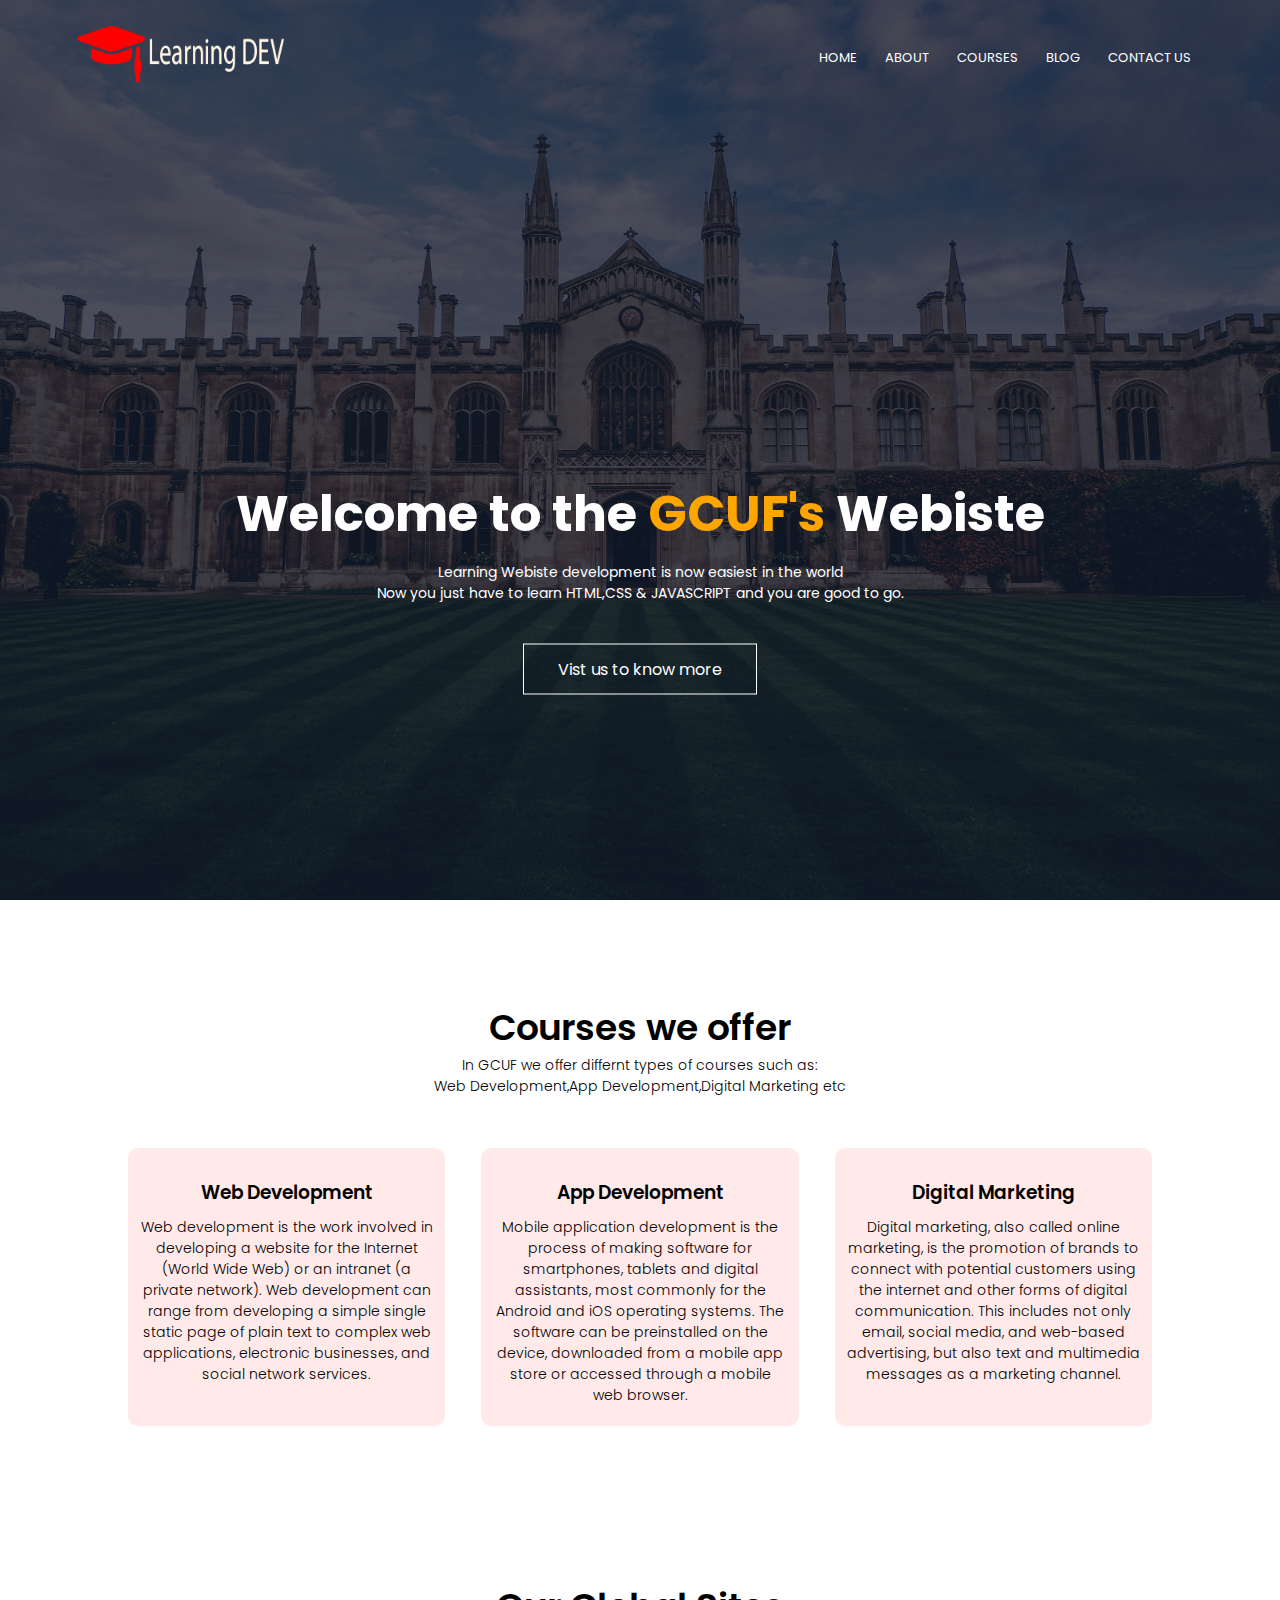
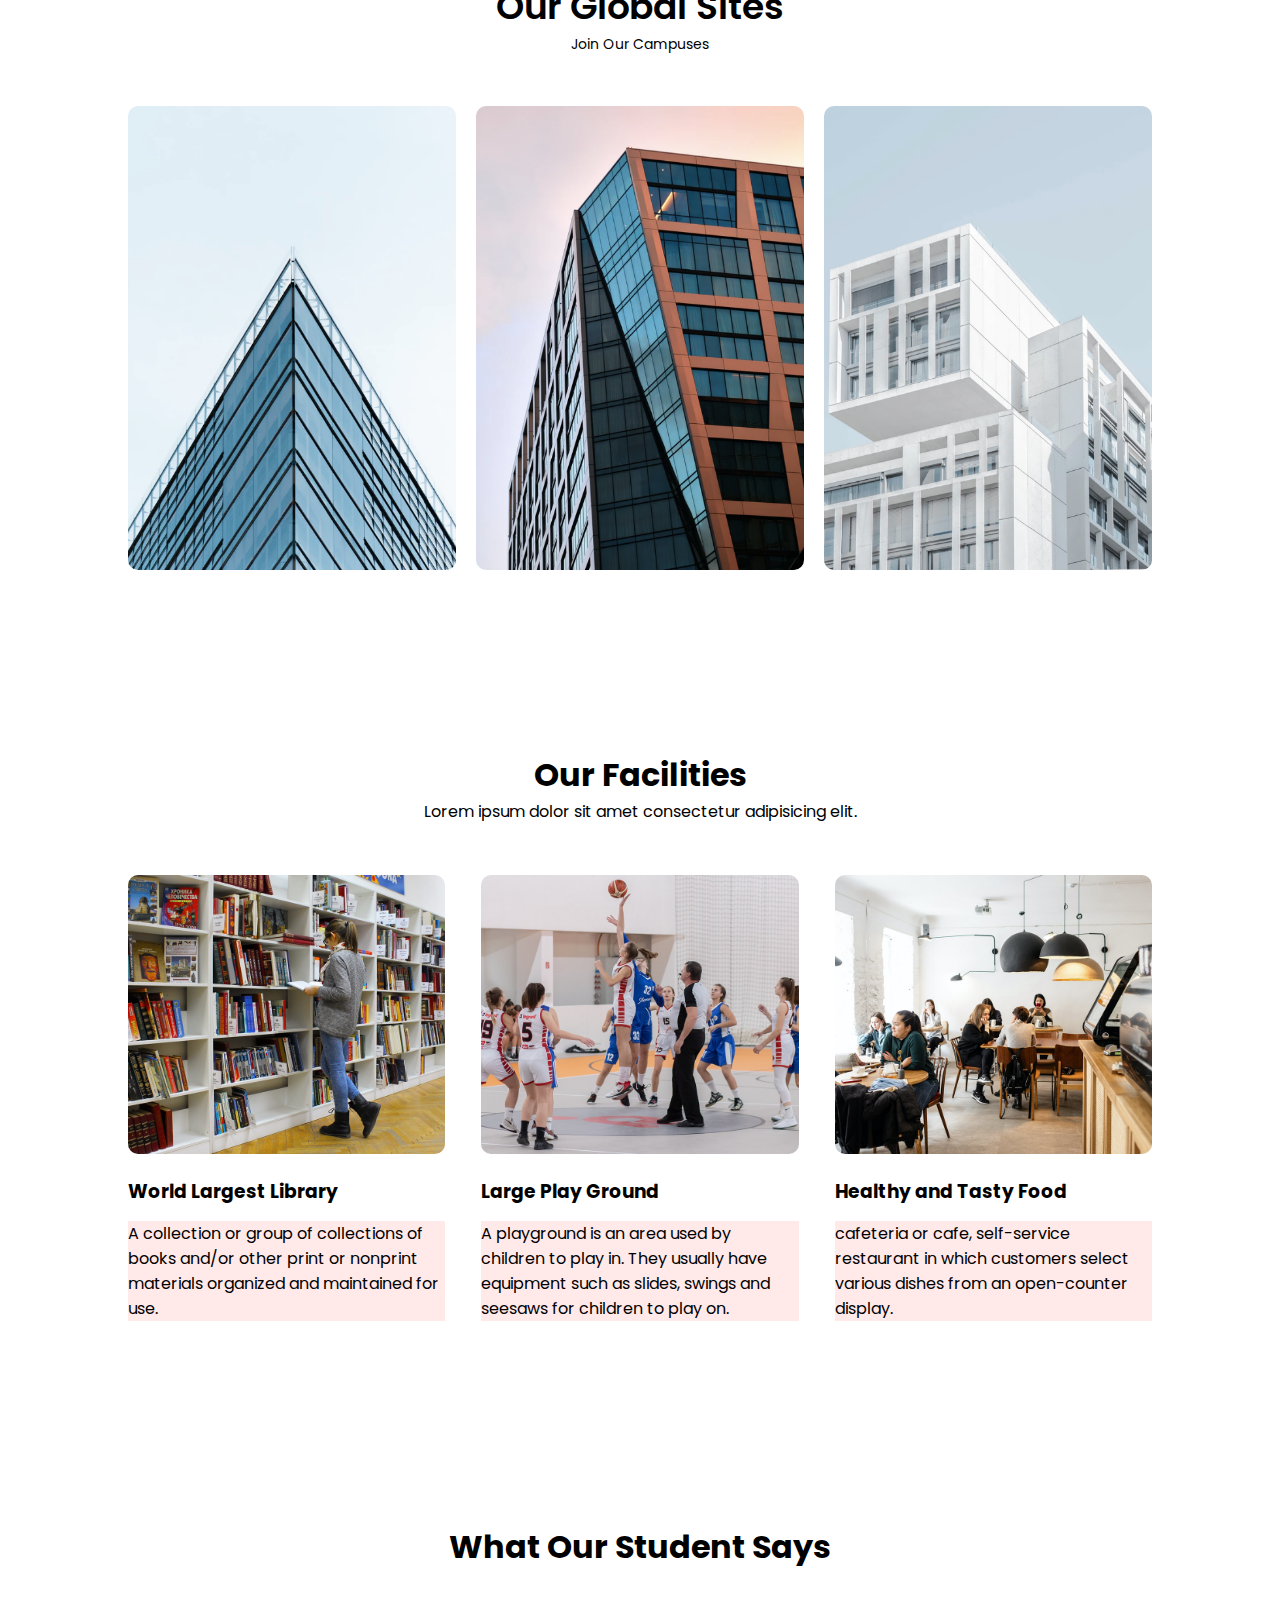
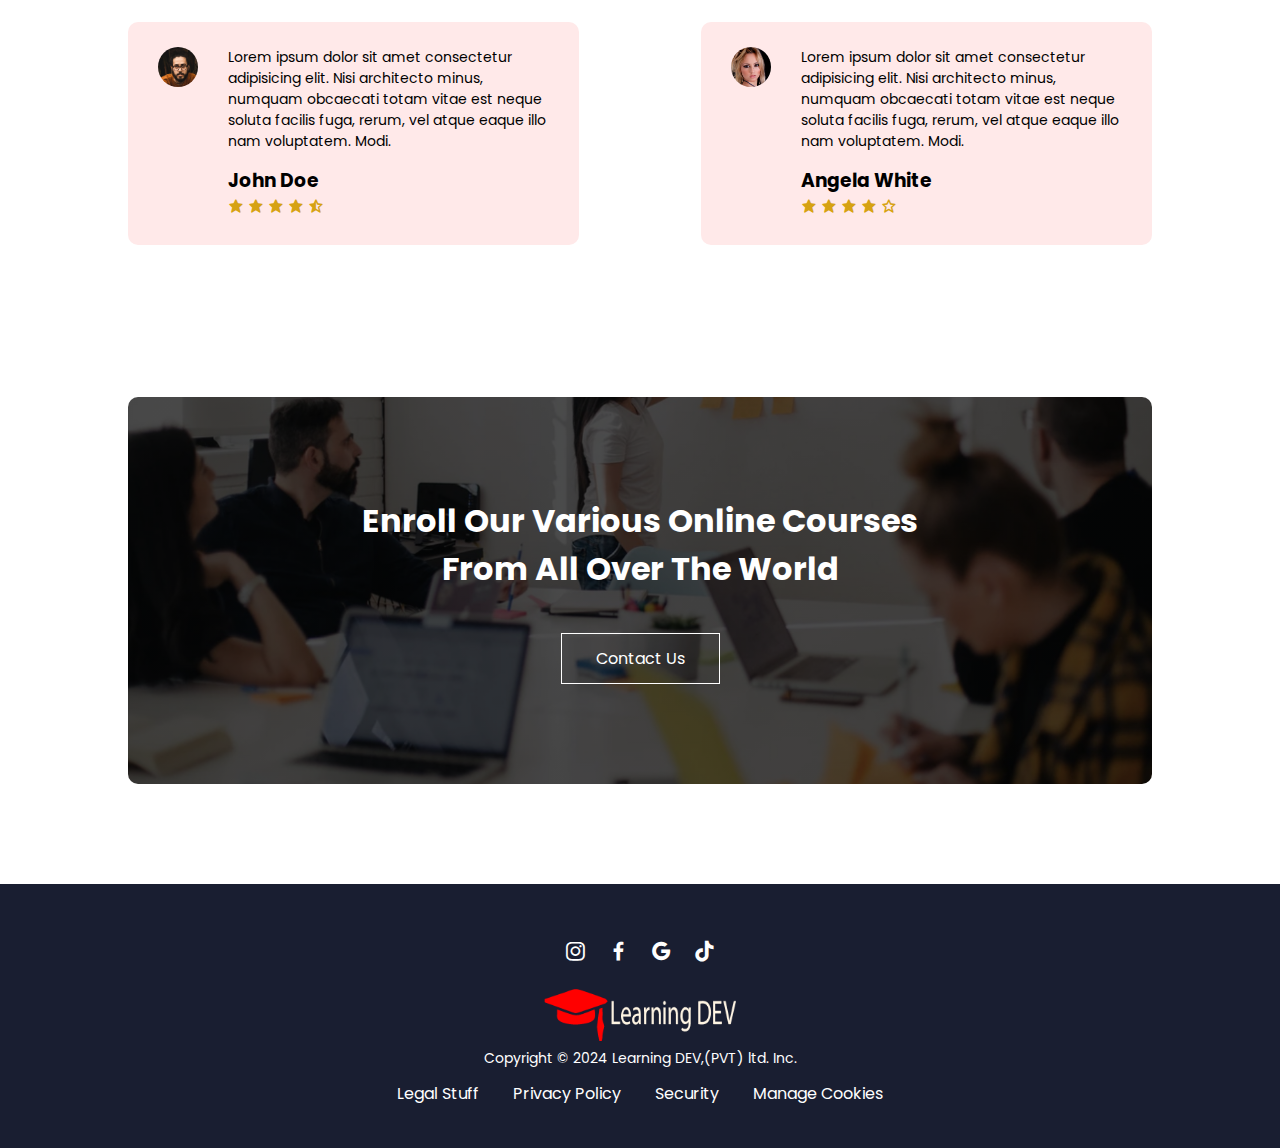
<file: index.html>
<!DOCTYPE html>
<html lang="en">

<head>
    <meta charset="UTF-8">
    <meta name="viewport" content="width=device-width, initial-scale=1.0">
    <title>Learning DEV | Learning and development (L&D) is a function within an organization that is responsible for
        empowering employees' growth and developing their knowledge, skills, and capabilities to drive better business
        performance.</title>
    <link rel="stylesheet" href="style.css">
    <link rel="stylesheet" href="style2.css">
    <link rel="shortcut icon" href="img/FAV.ico" type="image/x-icon">
    <link href='https://unpkg.com/boxicons@2.1.4/css/boxicons.min.css' rel='stylesheet'>

</head>

<body>
    <section class="header">
        <nav>
            <a href="index.html"><img src="img/3x.png" alt=""></a>
            <div class="nav-links" id="navLinks">
                <i class='bx bx-x' onclick="hidemenu()"></i>
                <ul>
                    <li><a href="index.html">HOME</a></li>
                    <li><a href="about.html">ABOUT</a></li>
                    <li><a href="course.html">COURSES</a></li>
                    <li><a href="blog.html">BLOG</a></li>
                    <li><a href="contact.html">CONTACT US</a></li>
                </ul>
            </div>
            <i class='bx bx-menu' onclick="showmenu()"></i>
        </nav>
        <div class="text-box">
            <h1>Welcome to the <span class="GCUF"> GCUF's</span> Webiste</h1>
            <p>Learning Webiste development is now easiest in the world <br>Now you just have to learn HTML,CSS &
                JAVASCRIPT and you are good to go.</p>
            <a class="hero-btn" href="">Vist us to know more</a>
        </div>
    </section>

    <section class="course">
        <h1>Courses we offer</h1>
        <p>In GCUF we offer differnt types of courses such as: <br>
            Web Development,App Development,Digital Marketing etc</p>
        <div class="rows">
            <div class="course-column">
                <h3>Web Development</h3>
                <p>Web development is the work involved in developing a website for the Internet (World Wide Web) or an
                    intranet (a private network). Web development can range from developing a simple single static page
                    of plain text to complex web applications, electronic businesses, and social network services.</p>
            </div>
            <div class="course-column">
                <h3>App Development</h3>
                <p>Mobile application development is the process of making software for smartphones, tablets and digital
                    assistants, most commonly for the Android and iOS operating systems. The software can be
                    preinstalled on the device, downloaded from a mobile app store or accessed through a mobile web
                    browser.</p>
            </div>
            <div class="course-column">
                <h3>Digital Marketing</h3>
                <p>Digital marketing, also called online marketing, is the promotion of brands to connect with potential
                    customers using the internet and other forms of digital communication. This includes not only email,
                    social media, and web-based advertising, but also text and multimedia messages as a marketing
                    channel.
                </p>
            </div>
        </div>
    </section>

    <section class="campus">
        <h1>Our Global Sites</h1>
        <p>Join Our Campuses</p>
        <div class="rows">
            <div class="campus-col">
                <img src="img/london.png" alt="">
                <div class="layer">
                    <h3>LONDON</h3>
                </div>
            </div>
            <div class="campus-col">
                <img src="img/newyork.png" alt="">
                <div class="layer">
                    <h3>NEW YORK</h3>
                </div>
            </div>
            <div class="campus-col">
                <img src="img/washington.png" alt="">
                <div class="layer">
                    <h3>WASHINGTON DC</h3>
                </div>
            </div>
    </section>

    <section class="facilities">
        <h1>Our Facilities</h1>
        <p>Lorem ipsum dolor sit amet consectetur adipisicing elit.</p>
        <div class="rows">
            <div class="facilities-col">
                <img src="img/library.png" alt="">
                <h3>World Largest Library</h3>
                <p> A collection or group of collections of books and/or other print or nonprint materials organized and
                    maintained for use.</p>
            </div>
            <div class="facilities-col">
                <img src="img/basketball.png" alt="">
                <h3>Large Play Ground</h3>
                <p>A playground is an area used by children to play in. They usually have equipment such as slides,
                    swings and seesaws for children to play on.</p>
            </div>
            <div class="facilities-col">
                <img src="img/cafeteria.png" alt="">
                <h3>Healthy and Tasty Food</h3>
                <p>cafeteria or cafe, self-service restaurant in which customers select various dishes from an
                    open-counter display.</p>
            </div>
        </div>
    </section>

    <section class="test">
        <h1>What Our Student Says</h1>
        <div class="rows">
            <div class="test-col">
                <img src="img/user2.jpg" alt="">
                <div>
                    <p>Lorem ipsum dolor sit amet consectetur adipisicing elit. Nisi architecto minus, numquam obcaecati
                        totam vitae est neque soluta facilis fuga, rerum, vel atque eaque illo nam voluptatem. Modi.</p>
                    <h3>John Doe</h3>
                    <i class='bx bxs-star'></i>
                    <i class='bx bxs-star'></i>
                    <i class='bx bxs-star'></i>
                    <i class='bx bxs-star'></i>
                    <i class='bx bxs-star-half'></i>
                </div>
            </div>
            <div class="test-col">
                <img src="img/user1.jpg" alt="">
                <div>
                    <p>Lorem ipsum dolor sit amet consectetur adipisicing elit. Nisi architecto minus, numquam obcaecati
                        totam vitae est neque soluta facilis fuga, rerum, vel atque eaque illo nam voluptatem. Modi.</p>
                    <h3>Angela White</h3>
                    <i class='bx bxs-star'></i>
                    <i class='bx bxs-star'></i>
                    <i class='bx bxs-star'></i>
                    <i class='bx bxs-star'></i>
                    <i class='bx bx-star'></i>
                </div>
            </div>
        </div>
    </section>

    <section class="contacts">
        <h1>Enroll Our Various Online Courses <br>From All Over The World</h1>
        <a href="#" class="hero-btn">Contact Us</a>
    </section>

    <section class="footer">
        <div class="icons">
            <i class='bx bxl-instagram'></i>
            <i class='bx bxl-facebook'></i>
            <i class='bx bxl-google'></i>
            <i class='bx bxl-tiktok'></i>
        </div>
        <img src="img/3x.png" alt="">
        <p>Copyright © 2024 Learning DEV,(PVT) ltd. Inc.</p>
        <div class="L">
            <a href="">Legal Stuff</a>
            <a href="">Privacy Policy</a>
            <a href="">Security</a>
            <a href="">Manage Cookies</a>
        </div>
    </section>
    <script src="style.js "></script>
</body>

</html>
</file>
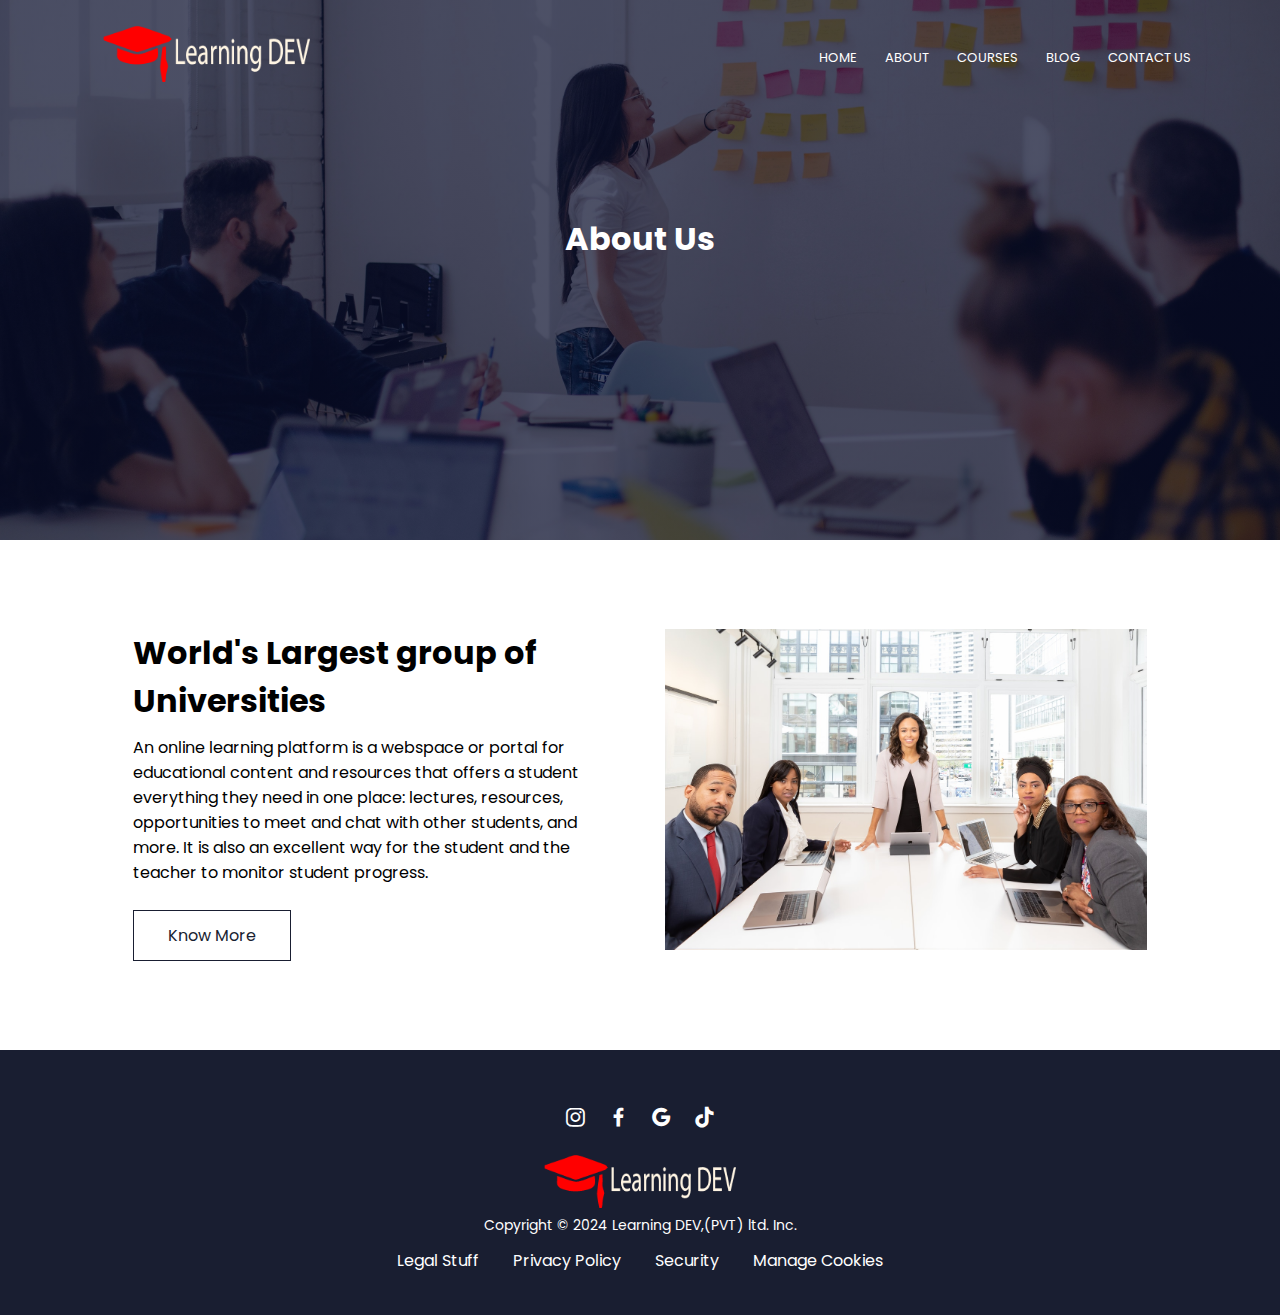
<file: about.html>
<!DOCTYPE html>
<html lang="en">

<head>
    <meta charset="UTF-8">
    <meta name="viewport" content="width=device-width, initial-scale=1.0">
    <title>About us</title>
    <link rel="stylesheet" href="style.css">
    <link rel="shortcut icon" href="img/FAV.ico" type="image/x-icon">
    <link rel="stylesheet" href="style2.css">
    <link href='https://unpkg.com/boxicons@2.1.4/css/boxicons.min.css' rel='stylesheet'>

</head>

<body>
    <section class="sub-header1">

        <nav>
            <a href="index.html"><img src="img/3x.png" alt=""></a>
            <div class="nav-links" id="navLinks">
                <i class='bx bx-x' onclick="hidemenu()"></i>
                <ul>
                    <li><a href="index.html">HOME</a></li>
                    <li><a href="about.html">ABOUT</a></li>
                    <li><a href="course.html">COURSES</a></li>
                    <li><a href="blog.html">BLOG</a></li>
                    <li><a href="contact.html">CONTACT US</a></li>
                </ul>
            </div>
            <i class='bx bx-menu' onclick="showmenu()"></i>
        </nav>
        <h1>About Us</h1>
    </section>
    <section class="about-info">
        <div class="rows">
            <div class="about-col">
                <h1>World's Largest group of Universities</h1>
                <p>An online learning platform is a webspace or portal for educational content and resources that offers
                    a student everything they need in one place: lectures, resources, opportunities to meet and chat
                    with other students, and more. It is also an excellent way for the student and the teacher to
                    monitor student progress.</p>
                <a href="" class="hero-btn1">Know More</a>
            </div>
            <div class="about-col">
                <img src="img/about.jpg" alt="">
            </div>
        </div>
    </section>

    <section class="footer">
        <div class="icons">
            <i class='bx bxl-instagram'></i>
            <i class='bx bxl-facebook'></i>
            <i class='bx bxl-google'></i>
            <i class='bx bxl-tiktok'></i>
        </div>
        <img src="img/3x.png">
        <p>Copyright © 2024 Learning DEV,(PVT) ltd. Inc.</p>
        <div class="L">
            <a href="">Legal Stuff</a>
            <a href="">Privacy Policy</a>
            <a href="">Security</a>
            <a href="">Manage Cookies</a>
        </div>
    </section>
    <script src="style.js "></script>
</body>

</html>
</file>
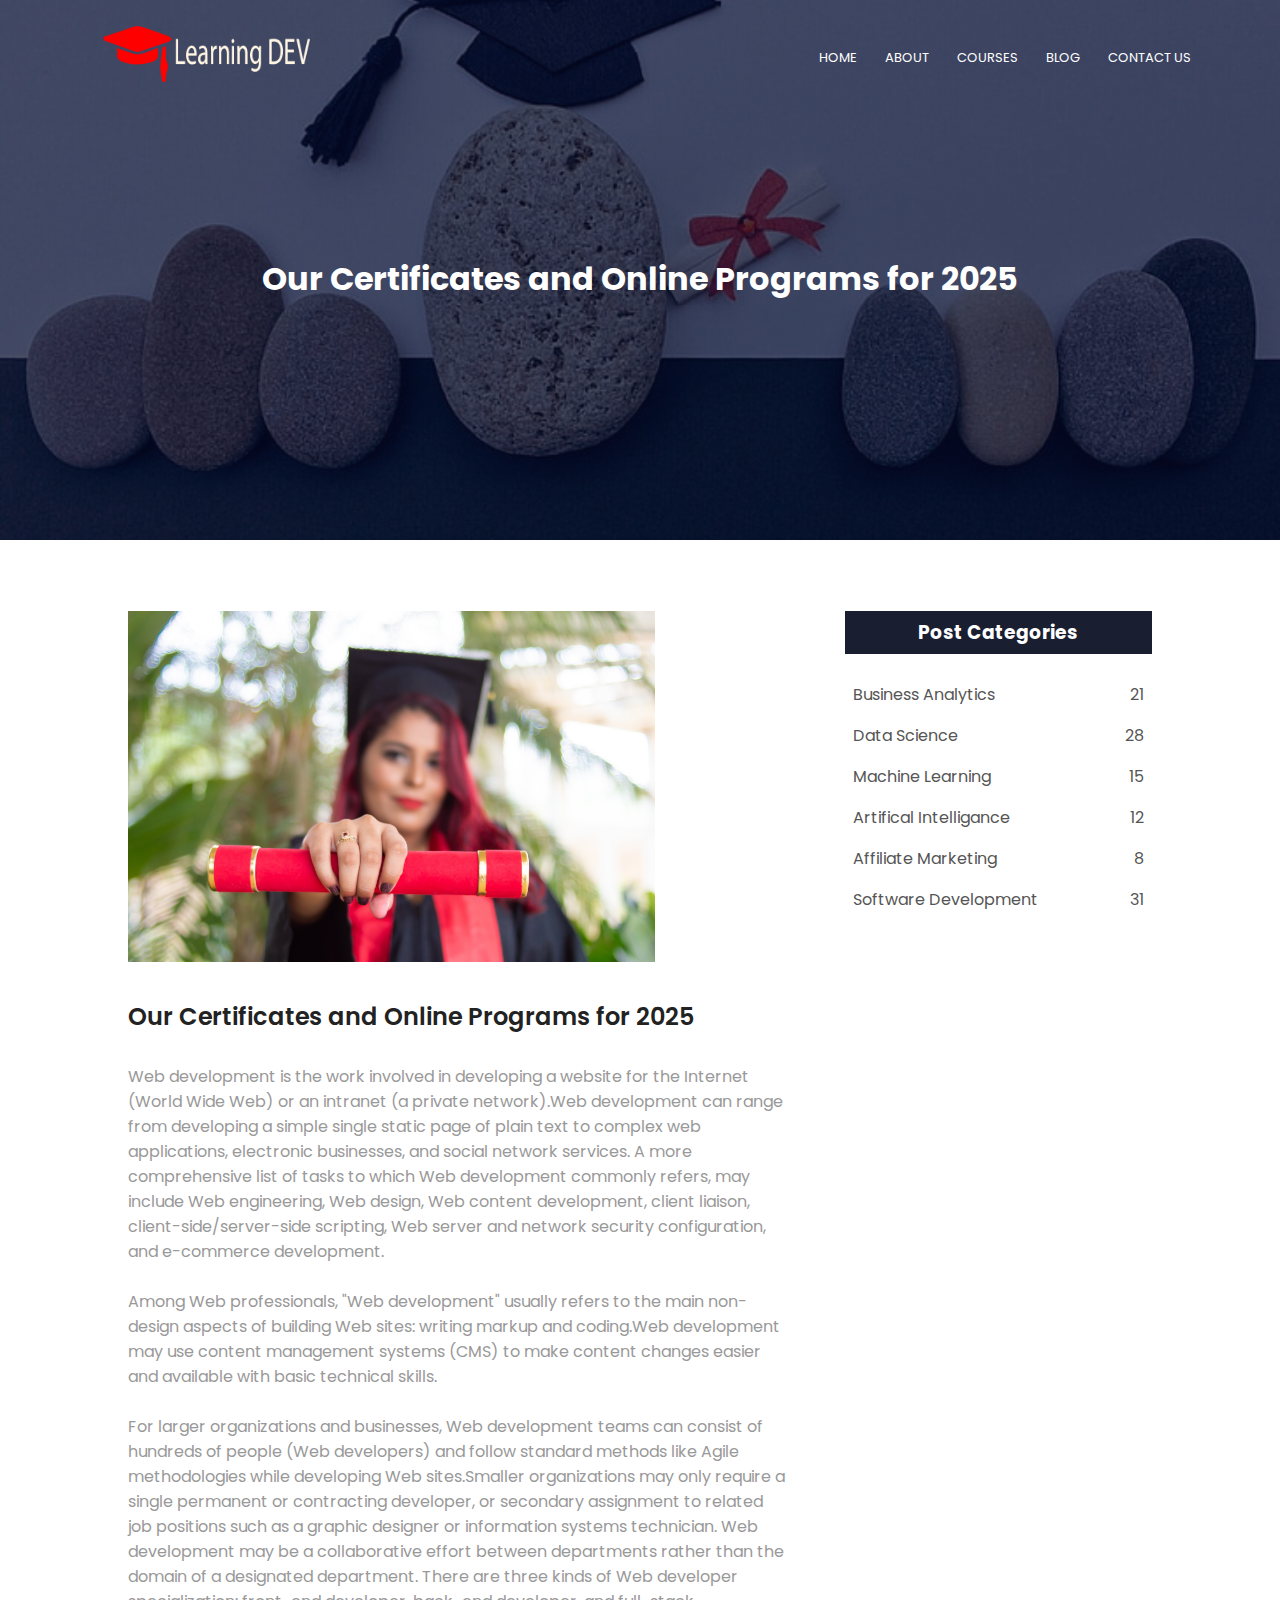
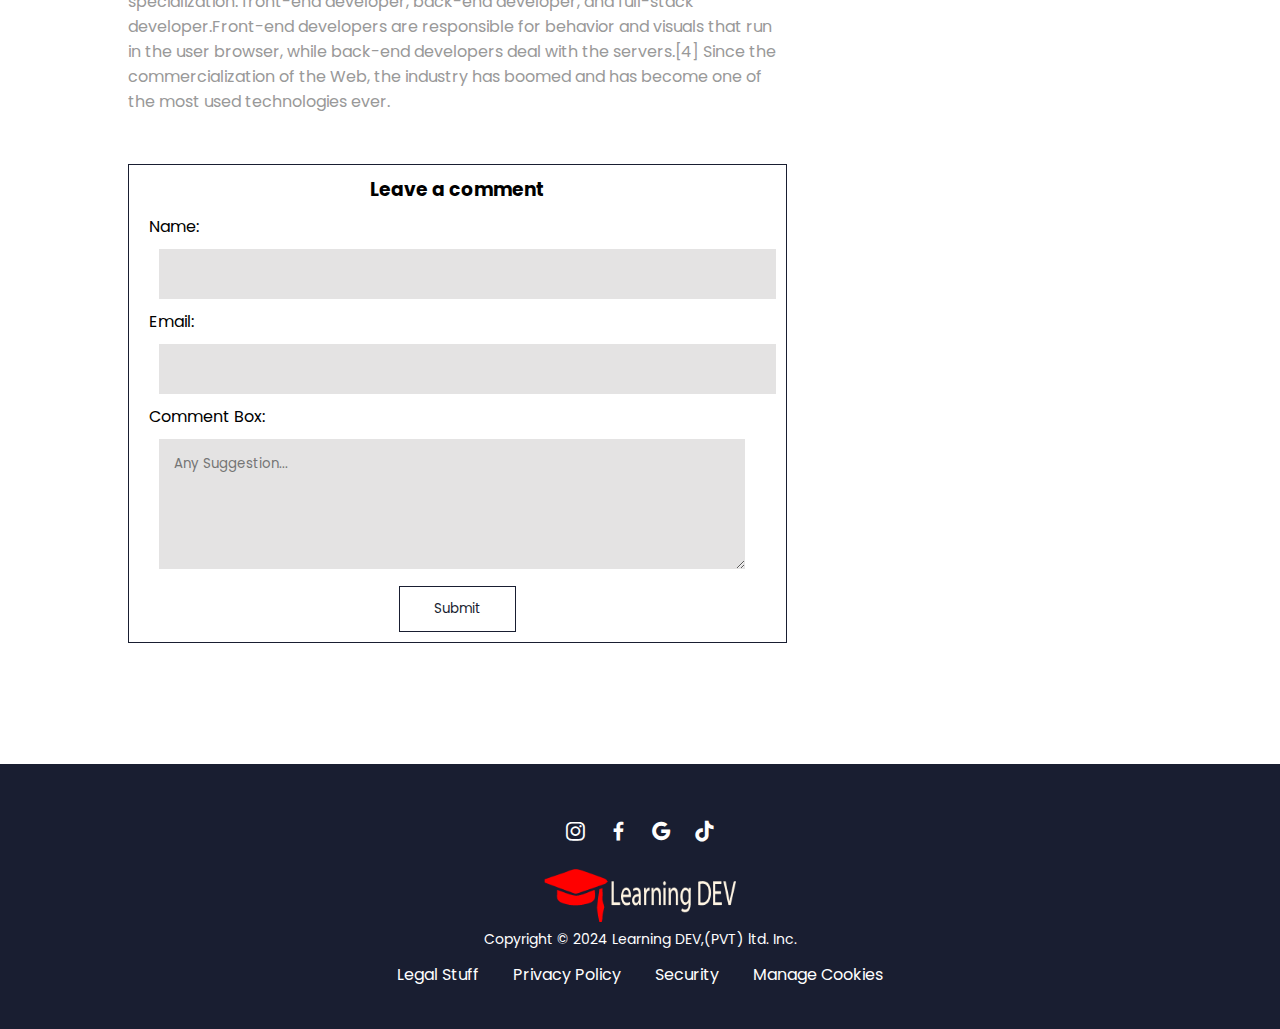
<file: blog.html>
<!DOCTYPE html>
<html lang="en">

<head>
    <meta charset="UTF-8">
    <meta name="viewport" content="width=device-width, initial-scale=1.0">
    <title>Blog</title>
    <link rel="stylesheet" href="style.css">
    <link rel="shortcut icon" href="img/FAV.ico" type="image/x-icon">
    <link rel="stylesheet" href="style2.css">
    <link href='https://unpkg.com/boxicons@2.1.4/css/boxicons.min.css' rel='stylesheet'>

</head>

<body>
    <section class="sub-header3">
        <nav>
            <a href="index.html"><img src="img/3x.png" alt=""></a>
            <div class="nav-links" id="navLinks">
                <i class='bx bx-x' onclick="hidemenu()"></i>
                <ul>
                    <li><a href="index.html">HOME</a></li>
                    <li><a href="about.html">ABOUT</a></li>
                    <li><a href="course.html">COURSES</a></li>
                    <li><a href="blog.html">BLOG</a></li>
                    <li><a href="contact.html">CONTACT US</a></li>
                </ul>
            </div>
            <i class='bx bx-menu' onclick="showmenu()"></i>
        </nav>
        <h1>Our Certificates and Online Programs for 2025</h1>
    </section>

    <section class="blog">
        <div class="rows">
            <div class="blog-left">
                <img src="img/certificate.jpg" alt="">
                <h2>Our Certificates and Online Programs for 2025</h2>
                <p>Web development is the work involved in developing a website for the Internet (World Wide Web) or an
                    intranet (a private network).Web development can range from developing a simple single static page
                    of plain text to complex web applications, electronic businesses, and social network services. A
                    more comprehensive list of tasks to which Web development commonly refers, may include Web
                    engineering, Web design, Web content development, client liaison, client-side/server-side scripting,
                    Web server and network security configuration, and e-commerce development.</p>
                <br>
                <p>Among Web professionals, "Web development" usually refers to the main non-design aspects of building
                    Web sites: writing markup and coding.Web development may use content management systems (CMS) to
                    make content changes easier and available with basic technical skills.
                </p>
                <br>
                <p>For larger organizations and businesses, Web development teams can consist of hundreds of people (Web
                    developers) and follow standard methods like Agile methodologies while developing Web sites.Smaller
                    organizations may only require a single permanent or contracting developer, or secondary assignment
                    to related job positions such as a graphic designer or information systems technician. Web
                    development may be a collaborative effort between departments rather than the domain of a designated
                    department. There are three kinds of Web developer specialization: front-end developer, back-end
                    developer, and full-stack developer.Front-end developers are responsible for behavior and visuals
                    that run in the user browser, while back-end developers deal with the servers.[4] Since the
                    commercialization of the Web, the industry has boomed and has become one of the most used
                    technologies ever.</p>

                <div class="comment-box">
                    <h3>Leave a comment</h3>
                    <form class="comment-form">
                        Name: <input type="text">
                        Email: <input type="email">
                        Comment Box:<textarea rows="5" placeholder="Any Suggestion..."></textarea>
                        <button class="hero-btn1" type="submit">Submit</button>
                    </form>
                </div>
            </div>
            <div class="blog-right">
                <h3>Post Categories</h3>
                <div>
                    <span>Business Analytics</span>
                    <span>21</span>
                </div>
                <div>
                    <span>Data Science</span>
                    <span>28</span>
                </div>
                <div>
                    <span>Machine Learning</span>
                    <span>15</span>
                </div>
                <div>
                    <span>Artifical Intelligance</span>
                    <span>12</span>
                </div>
                <div>
                    <span>Affiliate Marketing</span>
                    <span>8</span>
                </div>
                <div>
                    <span>Software Development</span>
                    <span>31</span>
                </div>
            </div>
        </div>
    </section>

    <section class="footer">
        <div class="icons">
            <i class='bx bxl-instagram'></i>
            <i class='bx bxl-facebook'></i>
            <i class='bx bxl-google'></i>
            <i class='bx bxl-tiktok'></i>
        </div>
        <img src="img/3x.png">
        <p>Copyright © 2024 Learning DEV,(PVT) ltd. Inc.</p>
        <div class="L">
            <a href="">Legal Stuff</a>
            <a href="">Privacy Policy</a>
            <a href="">Security</a>
            <a href="">Manage Cookies</a>
        </div>
    </section>
    <script src="style.js "></script>
</body>

</html>
</file>
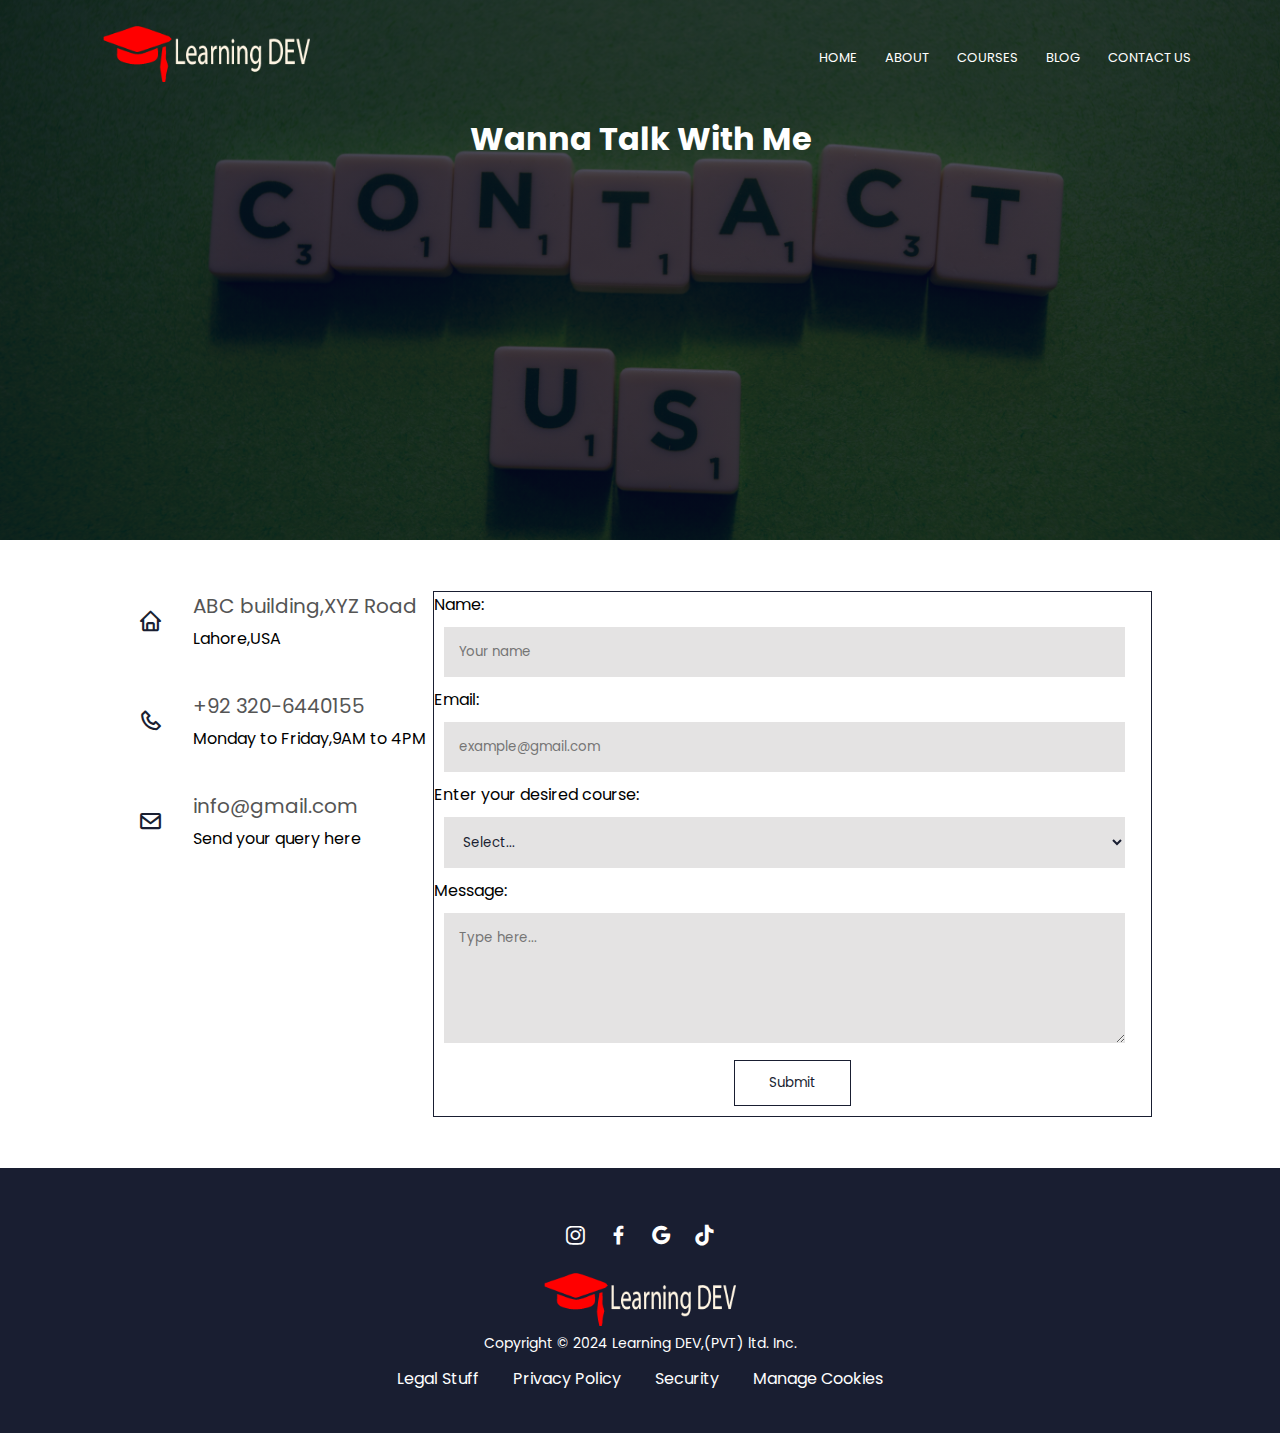
<file: contact.html>
<!DOCTYPE html>
<html lang="en">

<head>
    <meta charset="UTF-8">
    <meta name="viewport" content="width=device-width, initial-scale=1.0">
    <title>Contact us</title>
    <link rel="stylesheet" href="style.css">
    <link rel="shortcut icon" href="img/FAV.ico" type="image/x-icon">
    <link rel="stylesheet" href="style2.css">
    <link href='https://unpkg.com/boxicons@2.1.4/css/boxicons.min.css' rel='stylesheet'>

</head>

<body>
    <section class="sub-header4">
        <nav>
            <a href="index.html"><img src="img/3x.png" alt=""></a>
            <div class="nav-links" id="navLinks">
                <i class='bx bx-x' onclick="hidemenu()"></i>
                <ul>
                    <li><a href="index.html">HOME</a></li>
                    <li><a href="about.html">ABOUT</a></li>
                    <li><a href="course.html">COURSES</a></li>
                    <li><a href="blog.html">BLOG</a></li>
                    <li><a href="contact.html">CONTACT US</a></li>
                </ul>
            </div>
            <i class='bx bx-menu' onclick="showmenu()"></i>
        </nav>
        <h1>Wanna Talk With Me</h1>
    </section>

    <section class="contact-us">
        <div class="rows">
            <div class="contact-col">
                <div>
                    <i class='bx bx-home'></i>
                    <span>
                        <h5>ABC building,XYZ Road</h5>
                        <p>Lahore,USA</p>
                    </span>
                </div>
                <div>
                    <i class='bx bx-phone'></i>
                    <span>
                        <h5>+92 320-6440155</h5>
                        <p>Monday to Friday,9AM to 4PM</p>
                    </span>
                </div>
                <div>
                    <i class='bx bx-envelope'></i>
                    <span>
                        <h5>info@gmail.com</h5>
                        <p>Send your query here</p>
                    </span>
                </div>
            </div>
            <div class="contact-col-right">
                <form class="comment-form1">
                    Name: <input type="text" placeholder="Your name">
                    Email: <input type="email" placeholder="example@gmail.com">
                    Enter your desired course: <br><select name="course" id="course">
                        <option value="course">Select...</option>
                        <option value="course">Web Development</option>
                        <option value="course">App Development</option>
                        <option value="course">Software Development</option>
                    </select>
                    <br>
                    Message:<textarea rows="5" placeholder="Type here..."></textarea>
                    <button class="hero-btn1" type="submit">Submit</button>
                </form>
            </div>
        </div>
    </section>
    <section class="footer">
        <div class="icons">
            <i class='bx bxl-instagram'></i>
            <i class='bx bxl-facebook'></i>
            <i class='bx bxl-google'></i>
            <i class='bx bxl-tiktok'></i>
        </div>
        <img src="img/3x.png">
        <p>Copyright © 2024 Learning DEV,(PVT) ltd. Inc.</p>
        <div class="L">
            <a href="">Legal Stuff</a>
            <a href="">Privacy Policy</a>
            <a href="">Security</a>
            <a href="">Manage Cookies</a>
        </div>
    </section>
    <script src="style.js "></script>
</body>

</html>
</file>
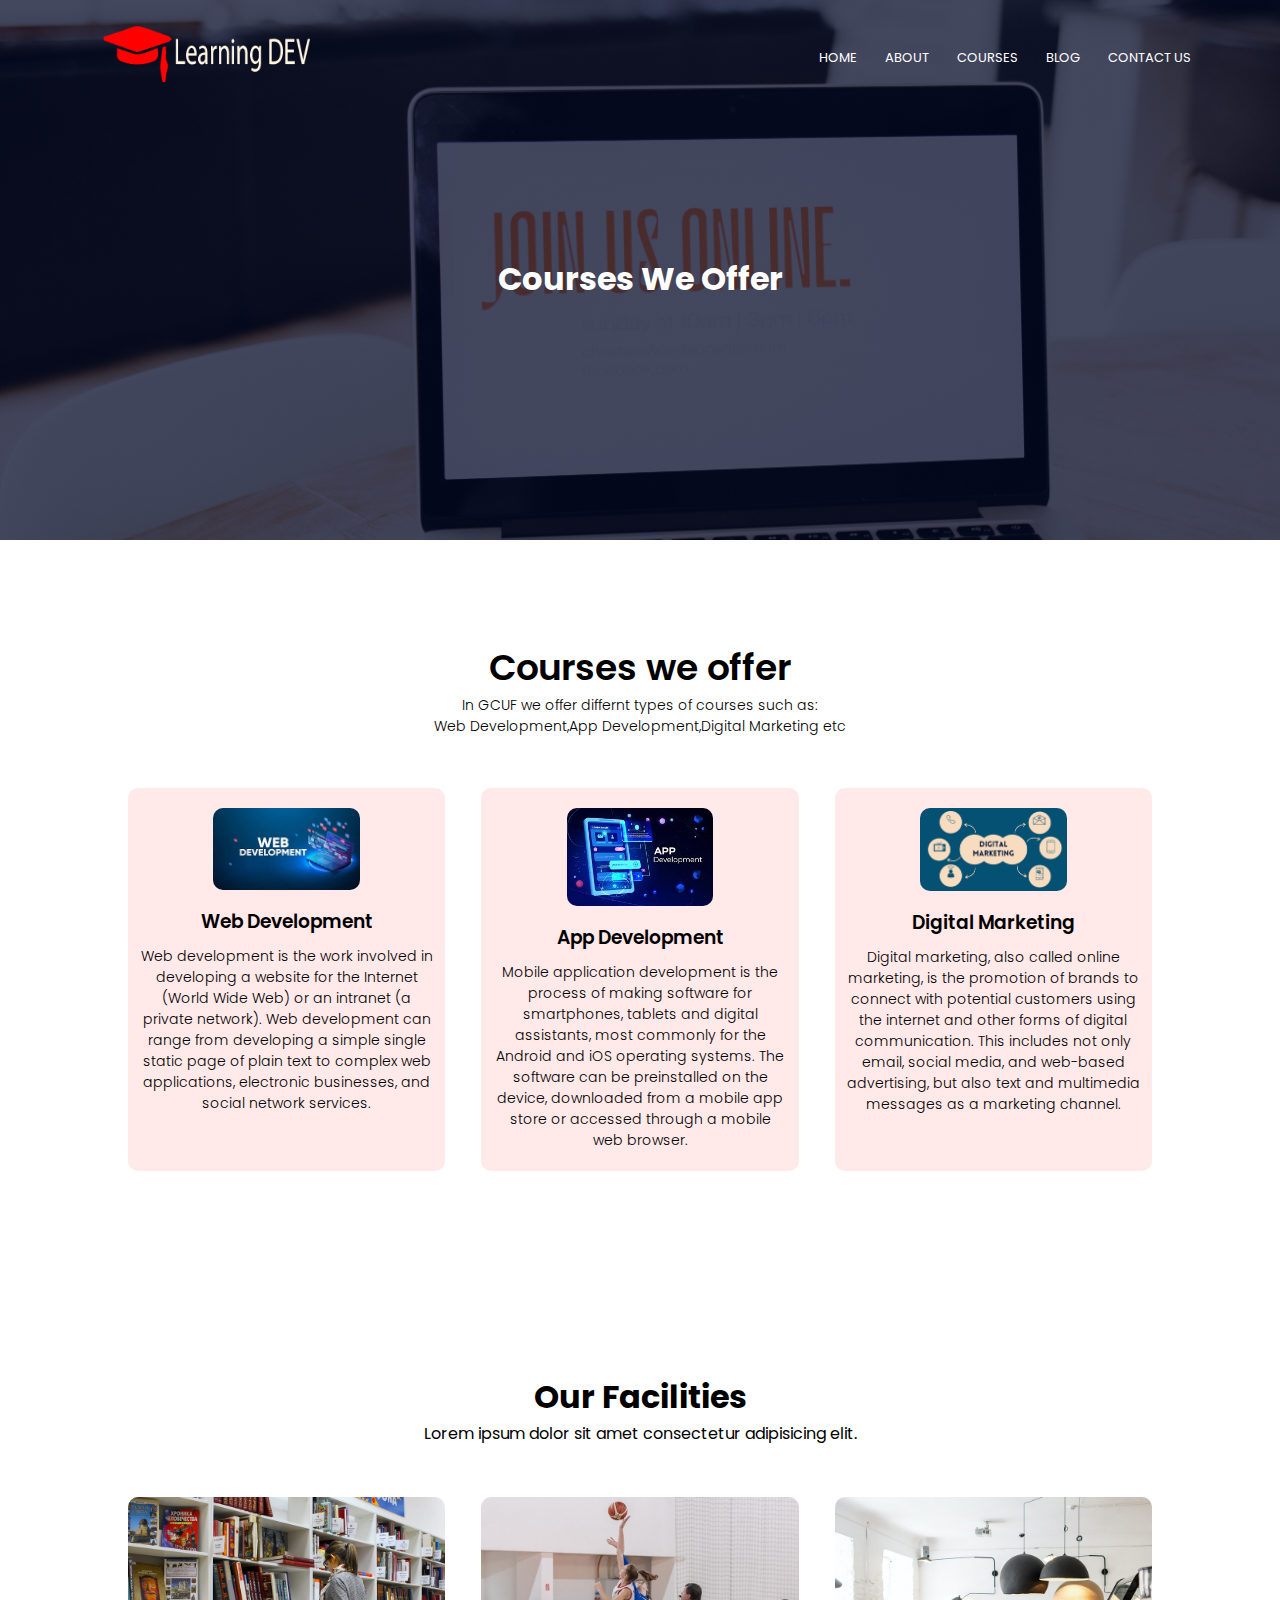
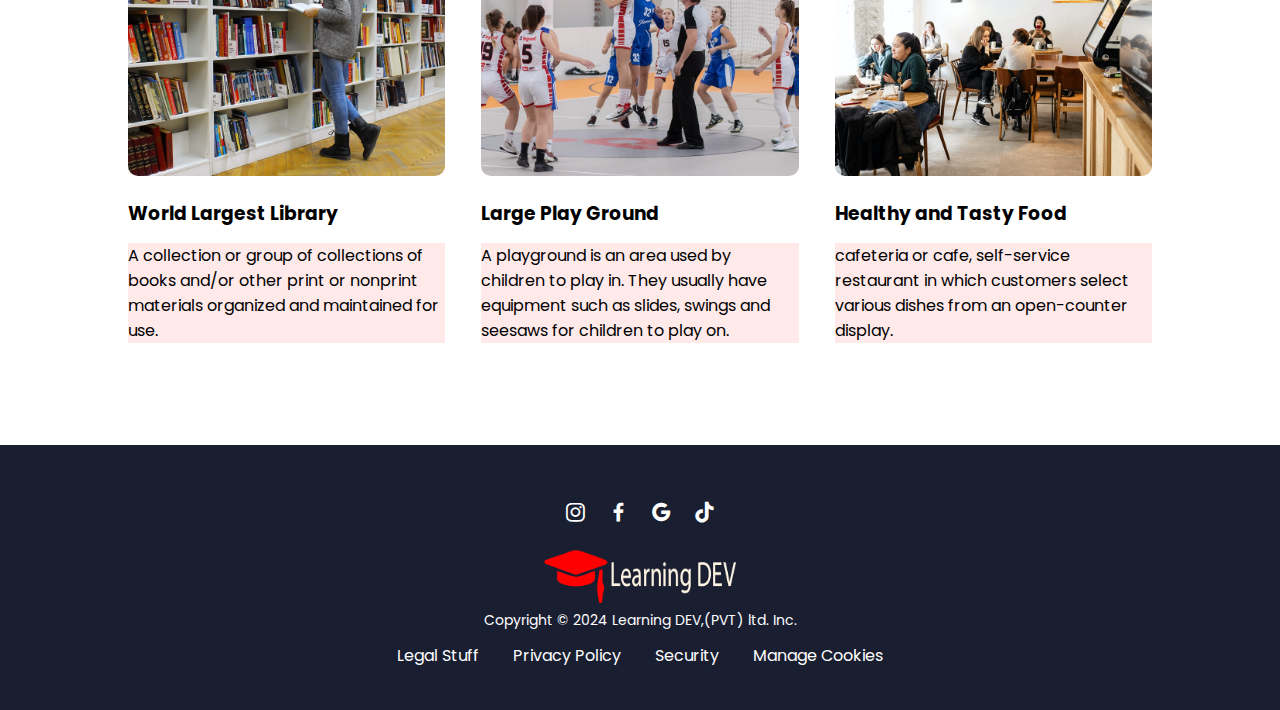
<file: course.html>
<!DOCTYPE html>
<html lang="en">

<head>
    <meta charset="UTF-8">
    <meta name="viewport" content="width=device-width, initial-scale=1.0">
    <title>Courses</title>
    <link rel="stylesheet" href="style.css">
    <link rel="shortcut icon" href="img/FAV.ico" type="image/x-icon">
    <link rel="stylesheet" href="style2.css">
    <link href='https://unpkg.com/boxicons@2.1.4/css/boxicons.min.css' rel='stylesheet'>

</head>

<body>
    <section class="sub-header2">
        <nav>
            <a href="index.html"><img src="img/3x.png" alt=""></a>
            <div class="nav-links" id="navLinks">
                <i class='bx bx-x' onclick="hidemenu()"></i>
                <ul>
                    <li><a href="index.html">HOME</a></li>
                    <li><a href="about.html">ABOUT</a></li>
                    <li><a href="course.html">COURSES</a></li>
                    <li><a href="blog.html">BLOG</a></li>
                    <li><a href="contact.html">CONTACT US</a></li>
                </ul>
            </div>
            <i class='bx bx-menu' onclick="showmenu()"></i>
        </nav>
        <h1>Courses We Offer</h1>
    </section>

    <section class="course">
        <h1>Courses we offer</h1>
        <p>In GCUF we offer differnt types of courses such as: <br>
            Web Development,App Development,Digital Marketing etc</p>
        <div class="rows">
            <div class="course-column">
                <img src="img/web.jpeg" width="50%">
                <h3>Web Development</h3>
                <p>Web development is the work involved in developing a website for the Internet (World Wide Web) or an
                    intranet (a private network). Web development can range from developing a simple single static page
                    of plain text to complex web applications, electronic businesses, and social network services.</p>
            </div>
            <div class="course-column">
                <img src="img/app.jpeg" width="50%">
                <h3>App Development</h3>
                <p>Mobile application development is the process of making software for smartphones, tablets and digital
                    assistants, most commonly for the Android and iOS operating systems. The software can be
                    preinstalled on the device, downloaded from a mobile app store or accessed through a mobile web
                    browser.</p>
            </div>
            <div class="course-column">
                <img src="img/DM.png" width="50%">
                <h3>Digital Marketing</h3>
                <p>Digital marketing, also called online marketing, is the promotion of brands to connect with potential
                    customers using the internet and other forms of digital communication. This includes not only email,
                    social media, and web-based advertising, but also text and multimedia messages as a marketing
                    channel.
                </p>
            </div>
        </div>
    </section>

    <section class="facilities">
        <h1>Our Facilities</h1>
        <p>Lorem ipsum dolor sit amet consectetur adipisicing elit.</p>
        <div class="rows">
            <div class="facilities-col">
                <img src="img/library.png" alt="">
                <h3>World Largest Library</h3>
                <p> A collection or group of collections of books and/or other print or nonprint materials organized and
                    maintained for use.</p>
            </div>
            <div class="facilities-col">
                <img src="img/basketball.png" alt="">
                <h3>Large Play Ground</h3>
                <p>A playground is an area used by children to play in. They usually have equipment such as slides,
                    swings and seesaws for children to play on.</p>
            </div>
            <div class="facilities-col">
                <img src="img/cafeteria.png" alt="">
                <h3>Healthy and Tasty Food</h3>
                <p>cafeteria or cafe, self-service restaurant in which customers select various dishes from an
                    open-counter display.</p>
            </div>
        </div>
    </section>

    <section class="footer">
        <div class="icons">
            <i class='bx bxl-instagram'></i>
            <i class='bx bxl-facebook'></i>
            <i class='bx bxl-google'></i>
            <i class='bx bxl-tiktok'></i>
        </div>
        <img src="img/3x.png">
        <p>Copyright © 2024 Learning DEV,(PVT) ltd. Inc.</p>
        <div class="L">
            <a href="">Legal Stuff</a>
            <a href="">Privacy Policy</a>
            <a href="">Security</a>
            <a href="">Manage Cookies</a>
        </div>
    </section>
    <script src="style.js "></script>
</body>

</html>
</file>
<file: style.css>
@import url('https://fonts.googleapis.com/css2?family=Poppins:ital,wght@0,100;0,200;0,300;0,400;0,500;0,600;0,700;0,800;0,900;1,100;1,200;1,300;1,400;1,500;1,600;1,700;1,800;1,900&display=swap');

* {
    margin: 0;
    padding: 0;
    font-family: poppins, sans-serif;
    box-sizing: border-box;
}

a {
    text-decoration: none;
}

li {
    list-style: none;
}

.header {
    min-height: 100vh;
    width: 100%;
    background-image: linear-gradient(rgba(4, 9, 30, 0.7), rgba(4, 9, 30, 0.7)), url(img/vadim-sherbakov-d6ebY-faOO0-unsplash.jpg);
    background-position: center;
    background-size: cover;
    position: relative;
}

nav {
    display: flex;
    align-items: center;
    justify-content: space-between;
    padding: 2% 6%;
}

nav img {
    width: 80%;
}

.nav-links {
    flex: 1;
    text-align: right;
}

.nav-links ul li {
    display: inline-block;
    position: relative;
    padding: 8px 12px;
}

.nav-links ul li a {
    color: #fff;
    font-size: 13px
}

.nav-links ul li::after {
    content: "";
    /* position: absolute; */
    width: 0%;
    height: 2px;
    display: block;
    transition: .5s;
    margin: auto;
    background: palevioletred;
}

.nav-links ul li:hover::after {
    width: 100%;

}

.text-box {
    width: 90%;
    top: 65%;
    left: 50%;
    position: absolute;
    text-align: center;
    transform: translate(-50%, -50%);
    color: #fff;
}

.text-box h1 {
    font-size: 50px;

}

.GCUF {
    color: orange;
    cursor: pointer;
    transition: .3s;
}

.GCUF:hover {
    font-size: 60px;
    /* transform: scale(2,2 ) ;  */
}

.text-box p {
    font-size: 14px;
    color: #fff;
    padding: 10px 0 40px;
}

.hero-btn {
    color: #fff;
    border: 1px solid #fff;
    cursor: pointer;
    background: transparent;
    padding: 12px 34px;
    display: inline-block;
    position: relative;
    transition: .3s;
}

.hero-btn:hover {
    background-color: #fff;
    color: black;
}

nav .bx {
    display: none;
}

@media(max-width:700px) {
    .text-box h1 {
        font-size: 20px;
    }

    .text-box p {
        font-size: 10px;
    }

    .nav-links ul li {
        display: block;
        color: black;
    }

    .nav-links ul li a {
        color: #fff;
        transition: .3s;
    }

    .nav-links {
        position: fixed;
        text-align: left;
        top: 0;
        right: -200px;
        height: 36vh;
        border-top-left-radius: 10px;
        border-bottom-left-radius: 10px;
        width: 200px;
        background-color: #191e31;
        z-index: 2;
        transition: 1s;

    }

    .nav-links ul li a:hover {
        background-color: #fff;
        /* filter: blur(2px); */
    }

    nav .bx {
        display: block;
        font-size: 22px;
        color: #fff;
        cursor: pointer;
    }

    .nav-links ul {
        padding: 30px;
    }
}

.course {
    width: 80%;
    text-align: center;
    margin: auto;
    padding-top: 100px;
}

.course h1 {
    font-size: 36px;
    font-weight: 600;
}

.course p {
    font-size: 14px;
    font-weight: 300;
}

.rows {
    margin-top: 5%;
    display: flex;
    justify-content: space-between;
    margin-bottom: 5%;
}

.course-column {
    flex-basis: 31%;
    background-color: #ffe9e9;
    box-sizing: border-box;
    margin-bottom: 5%;
    padding: 20px 12px;
    border-radius: 10px;
}

.course-column img {
    cursor: pointer;
    border-radius: 10px;
}

.course-column h3 {
    text-align: center;
    font-weight: 600;
    margin: 10px 0;
}

.course-column:hover {
    box-shadow: 0 0 20px 0px rgba(0, 0, 0, 0.2);
}

@media(max-width:700px) {
    .rows {
        flex-direction: column;
    }

    .course h1 {
        font-size: 25px;
    }

    .course p {
        font-size: 10px;
    }

}

.campus {
    width: 80%;
    margin: auto;
    text-align: center;
    padding-top: 50px;
}

.campus-col {

    flex-basis: 32%;
    border-radius: 10px;
    /* box-sizing: border-box; */
    position: relative;
    overflow: hidden;
    margin-bottom: 30px;

}

.campus-col img {
    width: 100%;
    display: block;
}

.layer {
    background: transparent;
    top: 0;
    left: 0;
    position: absolute;
    width: 100%;
    height: 100%;
    transition: .5s;
}

.layer:hover {
    background: rgba(226, 76, 76, 0.7);
}

.campus p {
    font-size: 14px;
    font-weight: 400;
}

.campus h1 {
    font-size: 36px;
    font-weight: 600;
}

.layer h3 {
    width: 100%;
    position: absolute;
    transform: translateX(-50%);
    left: 50%;
    bottom: 0;
    font-size: 23px;
    color: #fff;
    transition: .5s;
    opacity: 0;
}

.layer:hover h3 {
    bottom: 49%;
    opacity: 1;
}

.facilities {
    width: 80%;
    margin: auto;
    text-align: center;
    padding-top: 100px;
}

.facilities-col {
    flex-basis: 31%;
    margin-bottom: 5%;
    text-align: left;
    border-radius: 10px;
}

.facilities-col img {
    width: 100%;
    border-radius: 10px;
}

.facilities-col p {
    padding: 0;
}

.facilities-col h3 {
    margin-bottom: 15px;
    margin-top: 16px;
    text-align: left;
}

.facilities-col p {
    background: #ffe9e9;
}

.test {
    width: 80%;
    margin: auto;
    text-align: center;
    padding-top: 100px;
}

.test-col {
    flex-basis: 44%;
    display: flex;
    padding: 25px;
    border-radius: 10px;
    background: #ffe9e9;
    margin-bottom: 5%;
    cursor: pointer;
    text-align: left;

}

.test-col img {
    height: 40px;
    border-radius: 50%;
    margin-left: 5px;
    margin-right: 30px;
}

.test-col p {
    padding: 0;
    font-size: 14px;
}

.test-col h3 {
    margin-top: 14px;
    text-align: left;
}

.test-col .bx {
    color: rgb(214, 162, 18);
}

@media(max-width:700px) {
    .test-col img {
        margin-right: 15px;
        margin-left: 0px;
    }

    .contacts h1 {
        font-size: 24px;
    }
}

.contacts {
    width: 80%;
    background-image: linear-gradient(rgba(0, 0, 0, 0.7), rgba(0, 0, 0, 0.7)), url(img/banner2.jpg);
    background-position: center;
    background-size: cover;
    border-radius: 10px;
    text-align: center;
    margin: 100px auto;
    padding: 100px 0;
}

.contacts h1 {
    color: #fff;
    margin-bottom: 40px;
    padding: 0;
}

.footer {
    width: 100%;
    background-color: #191e31;
    /* max-width: 50%; */
    /* margin: 0px 300px; */
    text-align: center;
    padding: 30px 0;
}

.footer h2 {
    margin-top: 15px;
    margin-bottom: 20px;
    font-weight: 500;
    text-align: center;
    color: #fff;
}

.footer p {
    font-size: 14px;
    text-align: center;
    color: #fff;
}

.icons .bx {
    margin: 5px 7px;
    padding: 20px 0px;
    font-size: 25px;
    color: #fff;
    cursor: pointer;
}

.L {
    margin: 12px 0px;
}

.L a {
    color: #fff;
    margin: 5px 15px;
    transition: .5s;
}

.L a:hover {
    text-decoration: underline;
}

@media(max-width:700px) {
    .L a {
        font-size: 12px;
        margin: 0px 8px;
    }
}
</file>
<file: style2.css>
.sub-header1 {
    width: 100%;
    height: 60vh;
    background-image: linear-gradient(rgba(4, 9, 40, 0.7), rgba(4, 9, 40, 0.7)), url(img/About\ us.jpg);
    background-position: center;
    background-size: cover;
    text-align: center;
    color: #fff;
}

.sub-header1 h1 {
    margin-top: 100px;
}

.sub-header2 {
    width: 100%;
    height: 60vh;
    background-image: linear-gradient(rgba(4, 9, 40, 0.7), rgba(4, 9, 40, 0.7)), url(img/Course.jpg);
    background-position: center;
    background-size: cover;
    text-align: center;
    color: #fff;
}

.sub-header2 h1 {
    margin-top: 140px;
}

.sub-header3 {
    width: 100%;
    height: 60vh;
    background-image: linear-gradient(rgba(4, 9, 40, 0.7), rgba(4, 9, 40, 0.7)), url(img/academic-achievement-art-certificate-wallpaper-preview.jpg);
    background-position: center;
    background-size: cover;
    text-align: center;
    color: #fff;
}

.sub-header3 h1 {
    margin-top: 140px;
}

.sub-header4 {
    width: 100%;
    height: 60vh;
    background-image: linear-gradient(rgba(4, 9, 40, 0.7), rgba(4, 9, 40, 0.7)), url(img/Contact.jpg);
    background-position: center;
    background-size: cover;
    text-align: center;
    color: #fff;
}

.sub-header4 h4 {
    margin-top: 140px;
}

.about-info {
    width: 80%;
    margin: auto;
    margin-top: 25px;
    margin-bottom: 50px;
}

.rows {
    margin-top: 5%;
    display: flex;
    justify-content: space-between;
}

.about-col {
    flex-basis: 48%;
    padding: 38px 5px;
}

.about-col img {
    width: 100%;
}

.about-col h1 {
    padding: 0;
}

.about-col p {
    padding: 10px 0px;
}

.hero-btn1 {
    color: #191e31;
    border: 1px solid#191e31;
    cursor: pointer;
    background: transparent;
    padding: 12px 34px;
    display: inline-block;
    position: relative;
    margin-top: 15px;
    transition: .3s;
}

.hero-btn1:hover {
    background-color: #191e31;
    color: #fff;
}

.blog {
    width: 80%;
    margin: auto;
    padding: 20px 0;
}

.blog-left {
    flex-basis: 60%;
}

.blog-left img {
    width: 80%;
}

.blog-left h2 {
    color: #222;
    font-weight: 600;
    padding: 30px 0;
}

.blog-left p {
    color: #999;
}

.blog-right {
    flex-basis: 30%;
}

.blog-right h3 {
    color: #fff;
    text-align: center;
    background-color: #191e31;
    margin-bottom: 20px;
    padding: 7px 0;
}

.blog-right div {
    display: flex;
    justify-content: space-between;
    align-items: center;
    padding: 8px;
    color: #555;
    box-sizing: border-box;
}

.comment-box {
    border: 1px solid #191e31;
    margin: 50px 0;
    padding: 10px 20px;
}

.comment-box h3 {
    text-align: center;
    margin-bottom: 10px;
}

.comment-form input,
textarea {
    width: 100%;
    margin: 10px;
    padding: 15px;
    background-color: #e4e3e3;
    color: #191e31;
    border: none;
    outline: none;
}

.comment-form button {
    margin: 0px 250px;
}

@media(max-width:700px) {
    .sub-header h1 {
        font-size: 25px;

    }

    .comment-form button {
        margin: 1px 100px;
    }

    .hero-btn1 {
        margin: 1px 50px;
        display: none;
    }
}

.contact-us {
    width: 80%;
    margin: auto;
    padding: 20px 5;
}

.contact-col {
    flex-basis: 60%;
    margin-bottom: 30px;
}

.contact-col div {
    display: flex;
    align-items: center;
    margin-bottom: 40px;
}

.contact-col .bx {
    font-size: 25px;
    color: #191e31;
    margin: 10px;
    margin-right: 30px;
}

.contact-col p {
    padding: 0;
}

.contact-col h5 {
    font-size: 20px;
    color: #555;
    font-weight: 400;
    margin-bottom: 5px;
}

.contact-col-right {
    flex-basis: 30%;
    border: 1px solid #191e31;
}

.comment-form1 input,
textarea,
select {
    width: 95%;
    margin: 10px;
    padding: 15px;
    background-color: #e4e3e3;
    color: #191e31;
    border: none;
    outline: none;
}

.comment-form1 button {
    margin: 0px 300px;
    margin-bottom: 10px;
}

.footer img {
    width: 15%;
}

@media(max-width:700px) {
    nav img {
        width: 50%;
        float: left;
    }

    .footer img {
        width: 30%;
    }

    .sub-header4 h1 {
        margin-bottom: 550px;
    }
}
</file>
